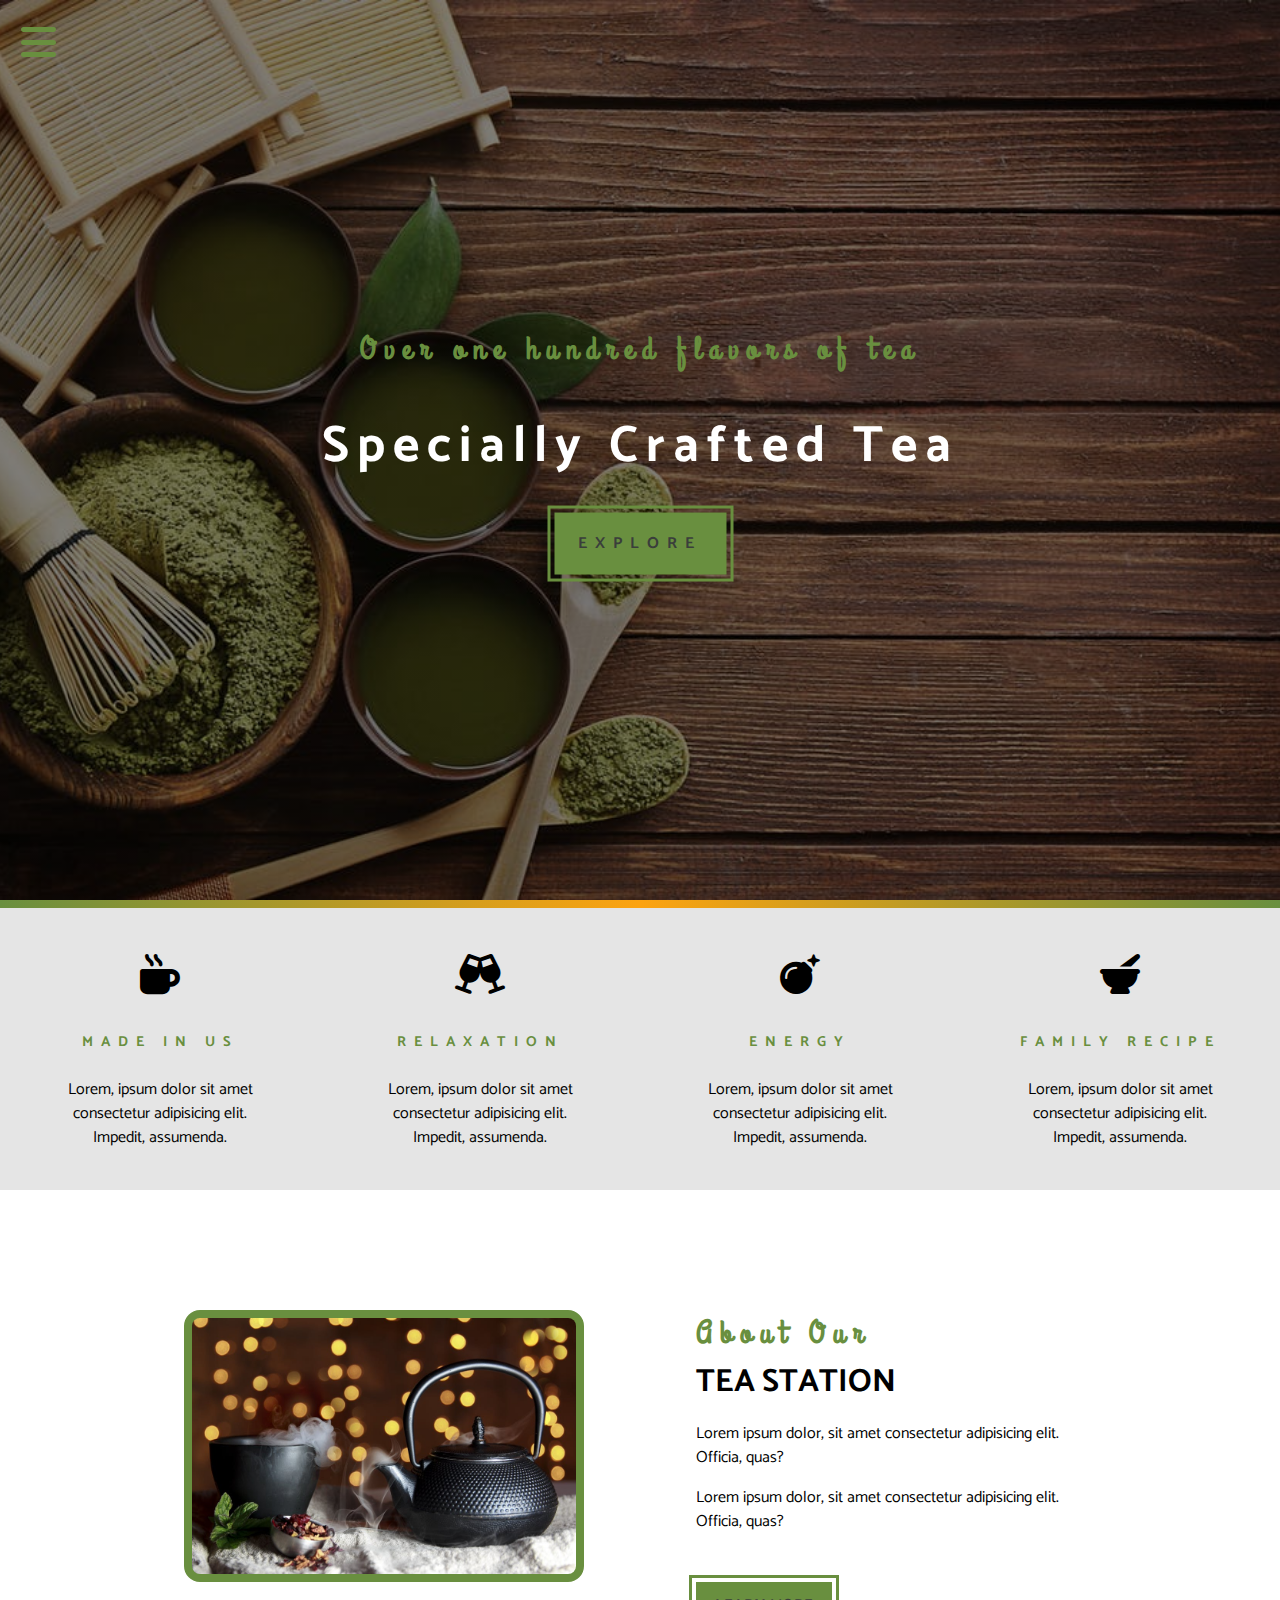
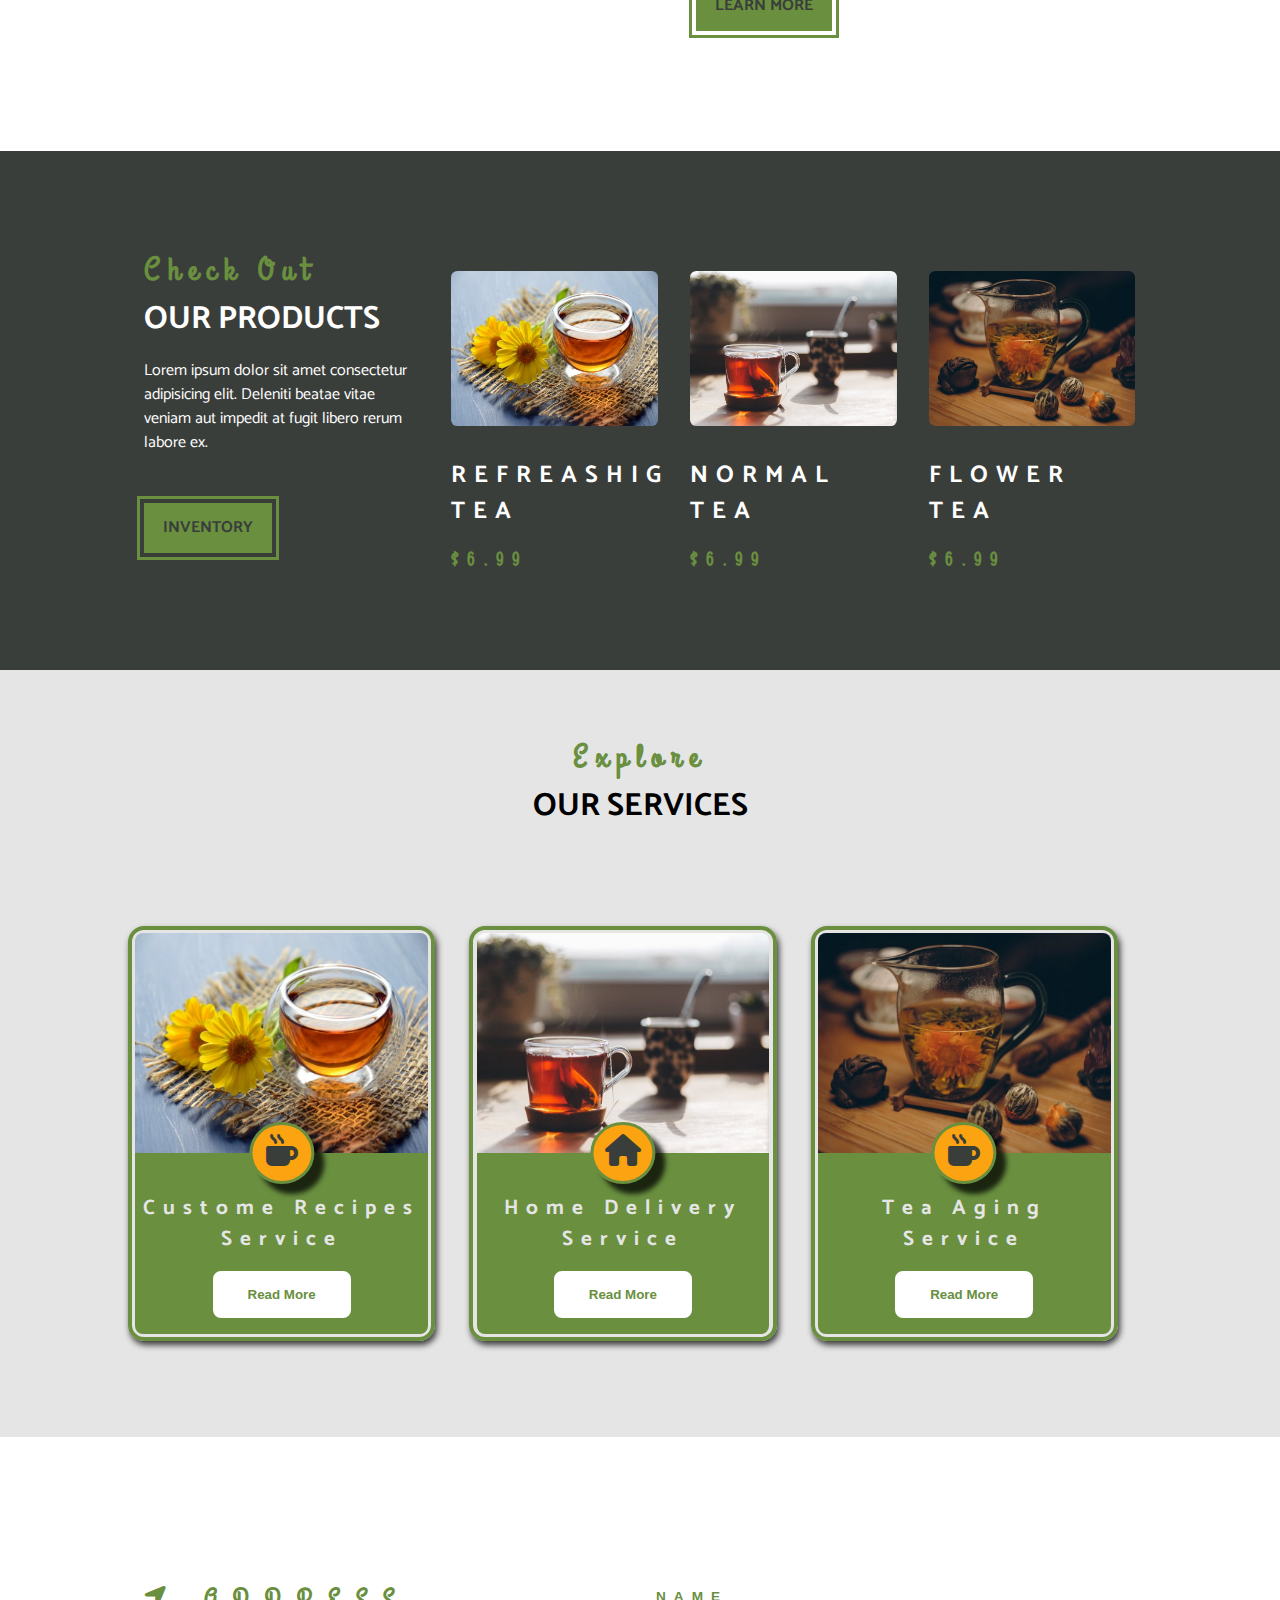
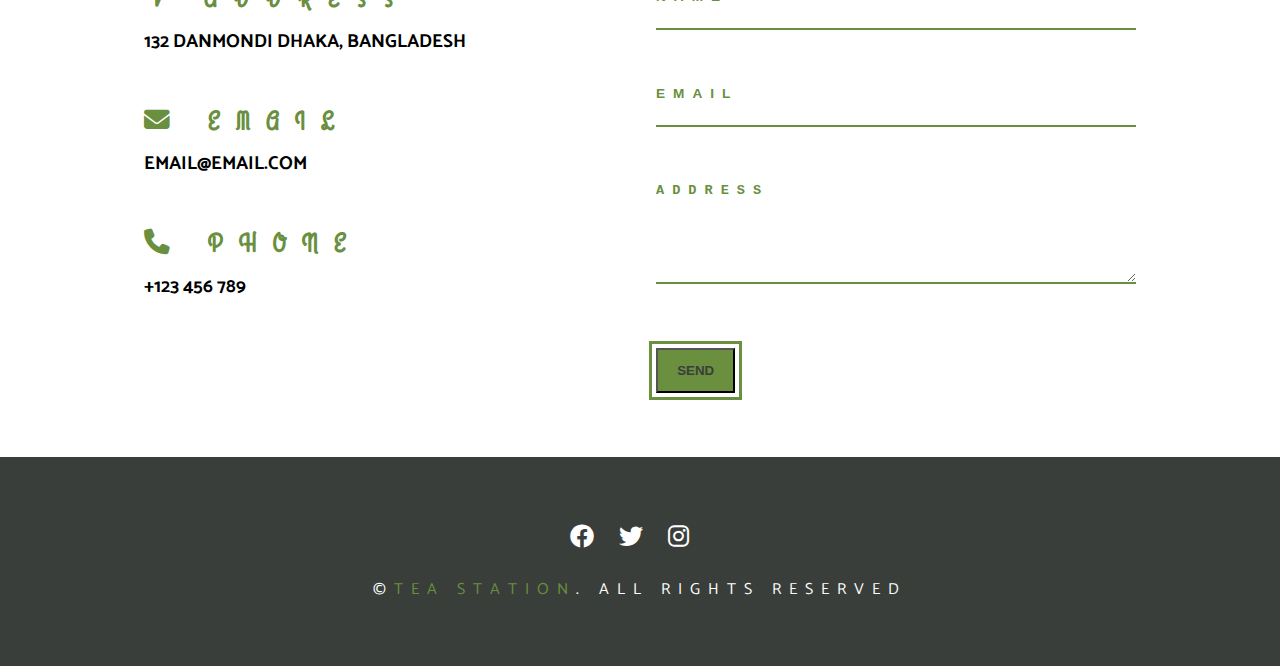
<file: index.html>
<!DOCTYPE html>
<html lang="en">

<head>
    <meta charset="UTF-8">
    <meta http-equiv="X-UA-Compatible" content="IE=edge">
    <meta name="viewport" content="width=device-width, initial-scale=1.0">
    <title>Tea-Station</title>
    <link rel="stylesheet" href="style.css">
    <!-- font awesome -->
    <link rel="stylesheet" href="fontawesome-free-6.2.1-web/css/all.css">
    <!-- favicon -->
    <link rel="shortcut icon" href="./favicon.ico" type="image/x-icon">



</head>

<body>
    <!-- navbutton -->
    <div class="nav-btn" id="nav-btn">
        <i class="fas fa-bars"></i>
    </div>
    <!-- navbar -->
    <nav class="navbar" id="navbar">
        <div class="navbar-header">
            <span class="nav-close" id="nav-close">
                <i class="fas fa-times"></i>
            </span>
        </div>

        <ul class="nav-items">
            <li><a href="index.html" class="nav-link">home</a></li>
            <li><a href="skills.html" class="nav-link">skills</a></li>
            <li><a href="about.html" class="nav-link">about</a></li>
            <li><a href="products.html" class="nav-link">products</a></li>

        </ul>
    </nav>
    <!-- header -->
    <header class="header">
        <div class="banner">
            <h3 class="banner-subtitle">Over one hundred flavors of tea</h3>
            <h1 class="banner-title">specially crafted tea</h1>
            <a href="skills.html" class="banner-btn">explore</a>
        </div>
    </header>

    <!-- Content Divider -->
    <div class="divider"></div>
    <!-- Skill Section -->
    <section class="skills clearfix">
        <!-- single skill -->
        <article class="skill">
            <span class="skill-icon">
                <i class="fas fa-mug-hot"></i>
            </span>

            <h3 class="skill-title">made in us</h3>
            <p class="skill-text">Lorem, ipsum dolor sit amet consectetur adipisicing elit. Impedit, assumenda.</p>
        </article>
        <!-- single skill -->
        <article class="skill">
            <span class="skill-icon">
                <i class="fas fa-glass-cheers"></i>
            </span>

            <h3 class="skill-title">relaxation</h3>
            <p class="skill-text">Lorem, ipsum dolor sit amet consectetur adipisicing elit. Impedit, assumenda.</p>
        </article>
        <!-- single skill -->
        <article class="skill">
            <span class="skill-icon">
                <i class="fas fa-bomb"></i>
            </span>

            <h3 class="skill-title">energy</h3>
            <p class="skill-text">Lorem, ipsum dolor sit amet consectetur adipisicing elit. Impedit, assumenda.</p>
        </article>
        <!-- single skill -->
        <article class="skill">
            <span class="skill-icon">
                <i class="fas fa-mortar-pestle"></i>
            </span>

            <h3 class="skill-title">family recipe</h3>
            <p class="skill-text">Lorem, ipsum dolor sit amet consectetur adipisicing elit. Impedit, assumenda.</p>
        </article>
    </section>

    <!-- skill section ended -->

    <!-- about section -->
    <section class="about">
        <div class="section-center clearfix">
            <!-- first column -->
            <article class="about-img">
                <div class="about-picture-container">
                    <img src="./Images/about-bcg.jpeg" alt="tea kettle" class="about-picture">
                </div>
            </article>
            <!-- second column -->
            <article class="about-info">
                <!-- section title -->
                <div>
                    <h3 class="section-subtitle">about our</h3>
                    <h2 class="section-title">tea station</h2>
                </div>

                <!-- ended section title -->
                <p class="about-text">Lorem ipsum dolor, sit amet consectetur adipisicing elit. Officia, quas?</p>
                <p class="about-text">Lorem ipsum dolor, sit amet consectetur adipisicing elit. Officia, quas?</p>
                <a href="about.html" class="main-btn">learn more</a>
            </article>
        </div>
    </section>
    <!-- end of about section -->

    <!-- products section -->
    <section class="products">
        <div class="section-center clearfix">
            <article class="product-info">
                <!-- section title -->
                <div>
                    <h3 class="section-subtitle">check out</h3>
                    <h2 class="section-title text-white">our products</h2>
                </div>
                <p class="product-text">Lorem ipsum dolor sit amet consectetur adipisicing elit. Deleniti beatae vitae
                    veniam aut impedit at fugit libero rerum labore ex.</p>
                <a href="product.html" class="main-btn">inventory</a>
            </article>


            <!-- product inventory -->
            <article class="product-inventory clearfix">
                <!-- single product -->
                <article class="product">
                    <img src="./Images/product-1.jpeg" alt="product image" class="product-img">
                    <h3 class="product-title">refreashig tea</h3>
                    <h3 class="product-price">$6.99</h3>
                </article>
                <!-- end of single product -->
                <!-- single product -->
                <article class="product">
                    <img src="./Images/product-2.jpeg" alt="product image" class="product-img">
                    <h3 class="product-title">normal tea</h3>
                    <h3 class="product-price">$6.99</h3>
                </article>
                <!-- end of single product -->
                <!-- single product -->
                <article class="product">
                    <img src="./Images/product-3.jpeg" alt="product image" class="product-img">
                    <h3 class="product-title">flower tea</h3>
                    <h3 class="product-price">$6.99</h3>
                </article>
                <!-- end of single product -->
            </article>
        </div>

    </section>
    <!-- end of product section -->

    <!-- services -->
    <section class="services">

        <!-- section title -->
        <div class="services-title text-center">
            <h3 class="section-subtitle">explore</h3>
            <h2 class="section-title ">our services</h2>
        </div>

        <div class="section-center clearfix">
            <!-- single card -->
            <article class="service-card">
                <div class="service-img-container">
                    <!-- img -->
                    <img src="./Images/product-1.jpeg" class="service-img" alt="single service">
                    <!-- servie icon -->
                    <span class="service-icon">
                        <i class="fas fa-mug-hot fa-fw"></i>
                    </span>
                </div>
                <!-- service info -->
                <div class="service-info">
                    <h4>custome recipes</h4>
                    <h4>service</h4>
                    <button type="button" class="service-btn">read more</button>
                </div>
            </article>
            <!-- end of single card -->

            <!-- single card -->
            <article class="service-card">
                <div class="service-img-container">
                    <!-- img -->
                    <img src="./Images/product-2.jpeg" class="service-img" alt="single service">
                    <!-- servie icon -->
                    <span class="service-icon">
                        <i class="fas fa-home fa-fw"></i>
                    </span>

                </div>
                <!-- service info -->
                <div class="service-info">
                    <h4>home delivery</h4>
                    <h4>service</h4>
                    <button type="button" class="service-btn">read more</button>
                </div>
            </article>
            <!-- end of single card -->

            <!-- single card -->
            <article class="service-card">
                <div class="service-img-container">
                    <!-- img -->
                    <img src="./Images/product-3.jpeg" class="service-img" alt="single service">
                    <!-- servie icon -->
                    <span class="service-icon">
                        <i class="fas fa-mug-hot fa-fw"></i>
                    </span>
                </div>
                <!-- service info -->
                <div class="service-info">
                    <h4>tea aging</h4>
                    <h4>service</h4>
                    <button type="button" class="service-btn">read more</button>
                </div>
            </article>
            <!-- end of single card -->

        </div>

    </section>
    <!-- end of servieces -->

    <!-- contact -->
    <section class="contact">
        <div class="section-center clearfix">
            <!-- contact info -->
            <article class="contact-info">

                <div class="contact-item">
                    <h3 class="contact-title"><span class="contact icon"><i class="fas fa-location-arrow"></i>
                        </span>address</h3>

                    <h3 class="contact-text">132 Danmondi Dhaka, Bangladesh </h3>
                </div>
                <div class="contact-item">
                    <h3 class="contact-title"><span class="contact icon"><i class="fas fa-envelope"></i>
                        </span>email</h3>

                    <h3 class="contact-text">email@email.com</h3>
                </div>
                <div class="contact-item">
                    <h3 class="contact-title"><span class="contact icon"><i class="fas fa-phone"></i>
                        </span>phone</h3>

                    <h3 class="contact-text">+123 456 789</h3>
                </div>
                <!-- ended of contact info  -->
            </article>
            <!-- contact form -->
            <article class="contact-form">
                <form action="https://formspree.io/f/mnqryvld" method="POST" class="form-group" target="_blank">
                    <input type="text" name="name" placeholder="name" class="form-control" />
                    <input type="email" name="email" placeholder="email" class="form-control" />
                    <textarea name="address" rows="5" class="form-control" placeholder="address"></textarea>
                    <button type="submit" class="main-btn">send</button>
                </form>
            </article>

        </div>

    </section>
    <!-- end of contact -->
    <!-- footer section -->
    <footer class="footer">
        <div class="section-center">
            <div class="social-icons">
                <!-- social icon -->
                <a href="#" class="social-icon"><i class="fab fa-facebook"></i></a>
                <!-- ended social icon -->
                <!-- social icon -->
                <a href="#" class="social-icon"><i class="fab fa-twitter"></i></a>
                <!-- ended social icon -->
                <!-- social icon -->
                <a href="#" class="social-icon"><i class="fab fa-instagram"></i></a>
                <!-- ended social icon -->
            </div>
            <p class="footer-text">
                &copy;<span class="text-primary">tea station</span>. all rights reserved
            </p>
        </div>
    </footer>
    <!-- ended of footer section -->
    <script src="app.js"></script>
</body>

</html>
</file>
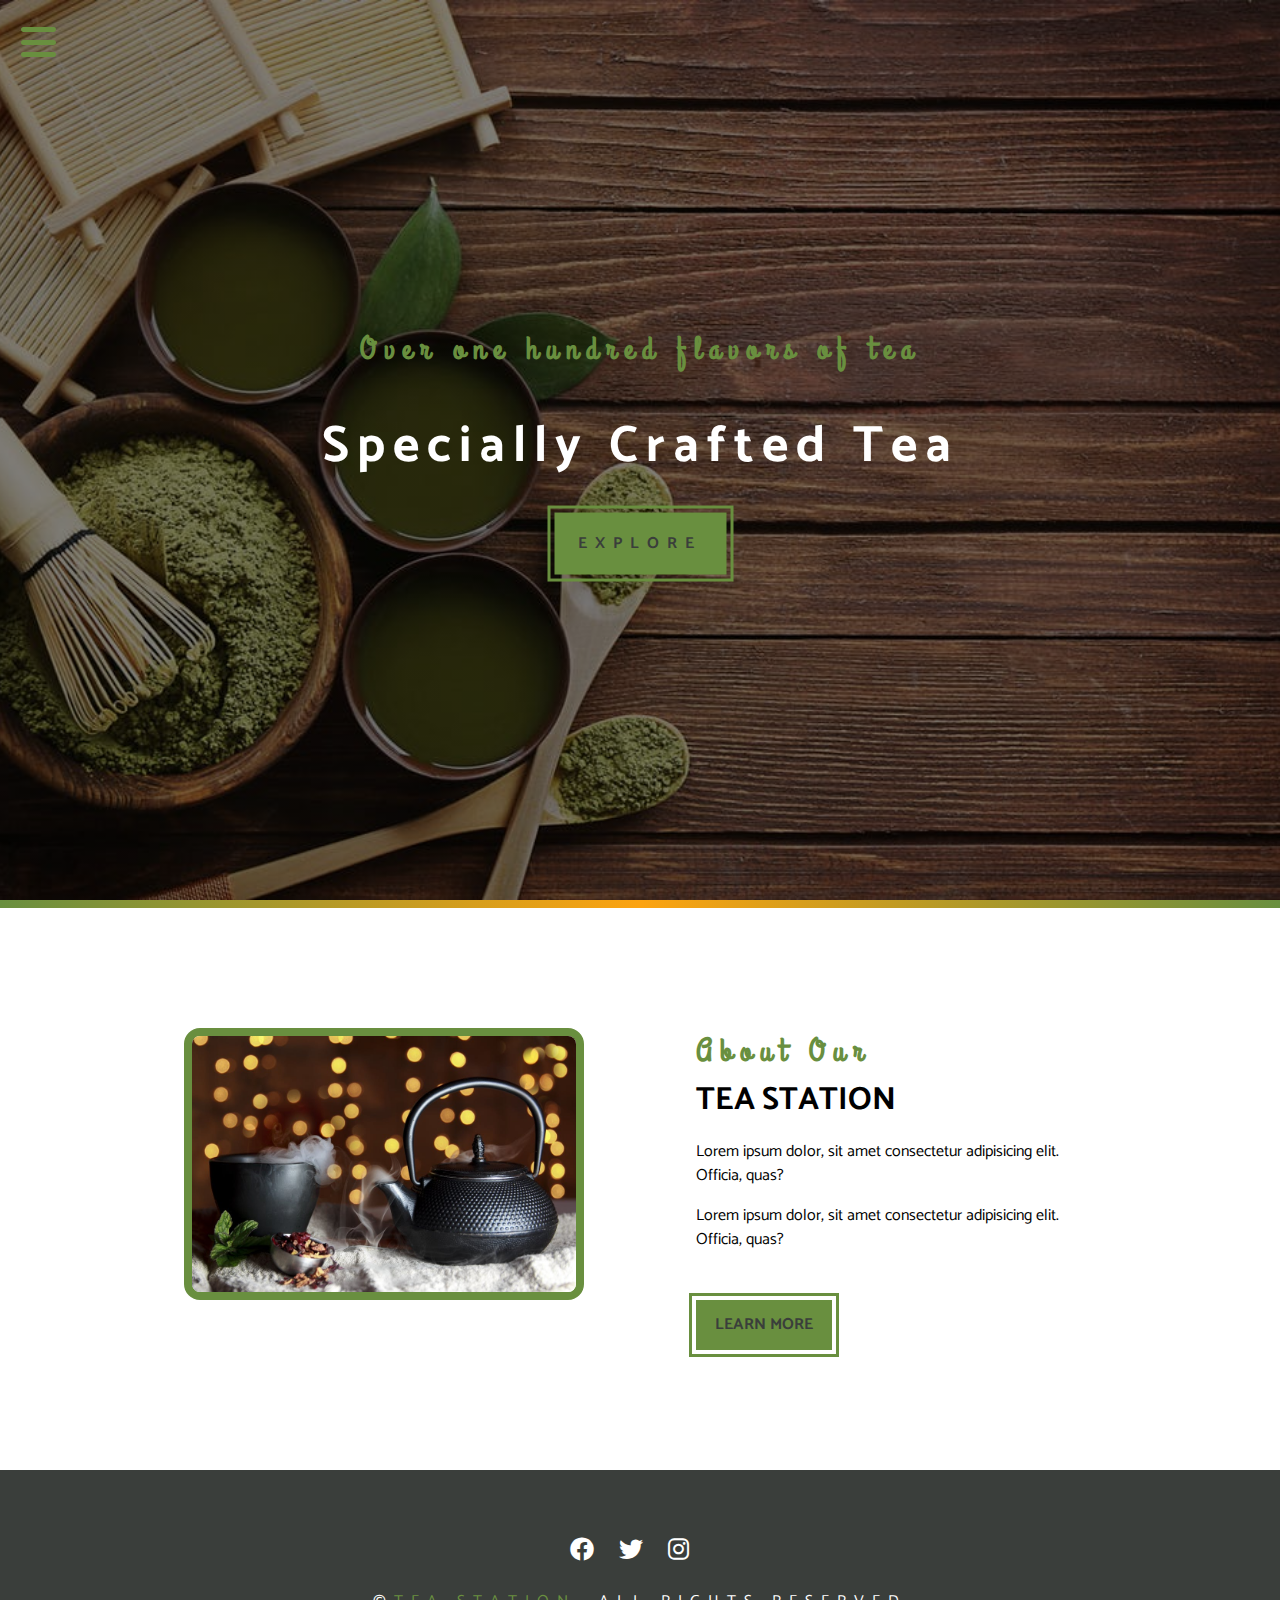
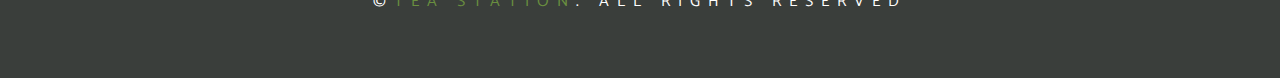
<file: about.html>
<!DOCTYPE html>
<html lang="en">

<head>
    <meta charset="UTF-8">
    <meta http-equiv="X-UA-Compatible" content="IE=edge">
    <meta name="viewport" content="width=device-width, initial-scale=1.0">
    <title>Tea-Station</title>
    <link rel="stylesheet" href="style.css">
    <!-- font awesome -->
    <link rel="stylesheet" href="fontawesome-free-6.2.1-web/css/all.css">



</head>

<body>
    <!-- navbutton -->
    <div class="nav-btn" id="nav-btn">
        <i class="fas fa-bars"></i>
    </div>
    <!-- navbar -->
    <nav class="navbar" id="navbar">
        <div class="navbar-header">
            <span class="nav-close" id="nav-close">
                <i class="fas fa-times"></i>
            </span>
        </div>

        <ul class="nav-items">
            <li><a href="index.html" class="nav-link">home</a></li>
            <li><a href="skills.html" class="nav-link">skills</a></li>
            <li><a href="about.html" class="nav-link">about</a></li>
            <li><a href="products.html" class="nav-link">products</a></li>

        </ul>
    </nav>
    <!-- header -->
    <header class="header">
        <div class="banner">
            <h3 class="banner-subtitle">Over one hundred flavors of tea</h3>
            <h1 class="banner-title">specially crafted tea</h1>
            <a href="skills.html" class="banner-btn">explore</a>
        </div>
    </header>

    <!-- Content Divider -->
    <div class="divider"></div>


    <!-- about section -->
    <section class="about">
        <div class="section-center clearfix">
            <!-- first column -->
            <article class="about-img">
                <div class="about-picture-container">
                    <img src="./Images/about-bcg.jpeg" alt="tea kettle" class="about-picture">
                </div>
            </article>
            <!-- second column -->
            <article class="about-info">
                <!-- section title -->
                <div>
                    <h3 class="section-subtitle">about our</h3>
                    <h2 class="section-title">tea station</h2>
                </div>

                <!-- ended section title -->
                <p class="about-text">Lorem ipsum dolor, sit amet consectetur adipisicing elit. Officia, quas?</p>
                <p class="about-text">Lorem ipsum dolor, sit amet consectetur adipisicing elit. Officia, quas?</p>
                <a href="about.html" class="main-btn">learn more</a>
            </article>
        </div>
    </section>
    <!-- end of about section -->





    <!-- footer section -->
    <footer class="footer">
        <div class="section-center">
            <div class="social-icons">
                <!-- social icon -->
                <a href="#" class="social-icon"><i class="fab fa-facebook"></i></a>
                <!-- ended social icon -->
                <!-- social icon -->
                <a href="#" class="social-icon"><i class="fab fa-twitter"></i></a>
                <!-- ended social icon -->
                <!-- social icon -->
                <a href="#" class="social-icon"><i class="fab fa-instagram"></i></a>
                <!-- ended social icon -->
            </div>
            <p class="footer-text">
                &copy;<span class="text-primary">tea station</span>. all rights reserved
            </p>
        </div>
    </footer>
    <!-- ended of footer section -->
    <script src="app.js"></script>
</body>

</html>
</file>
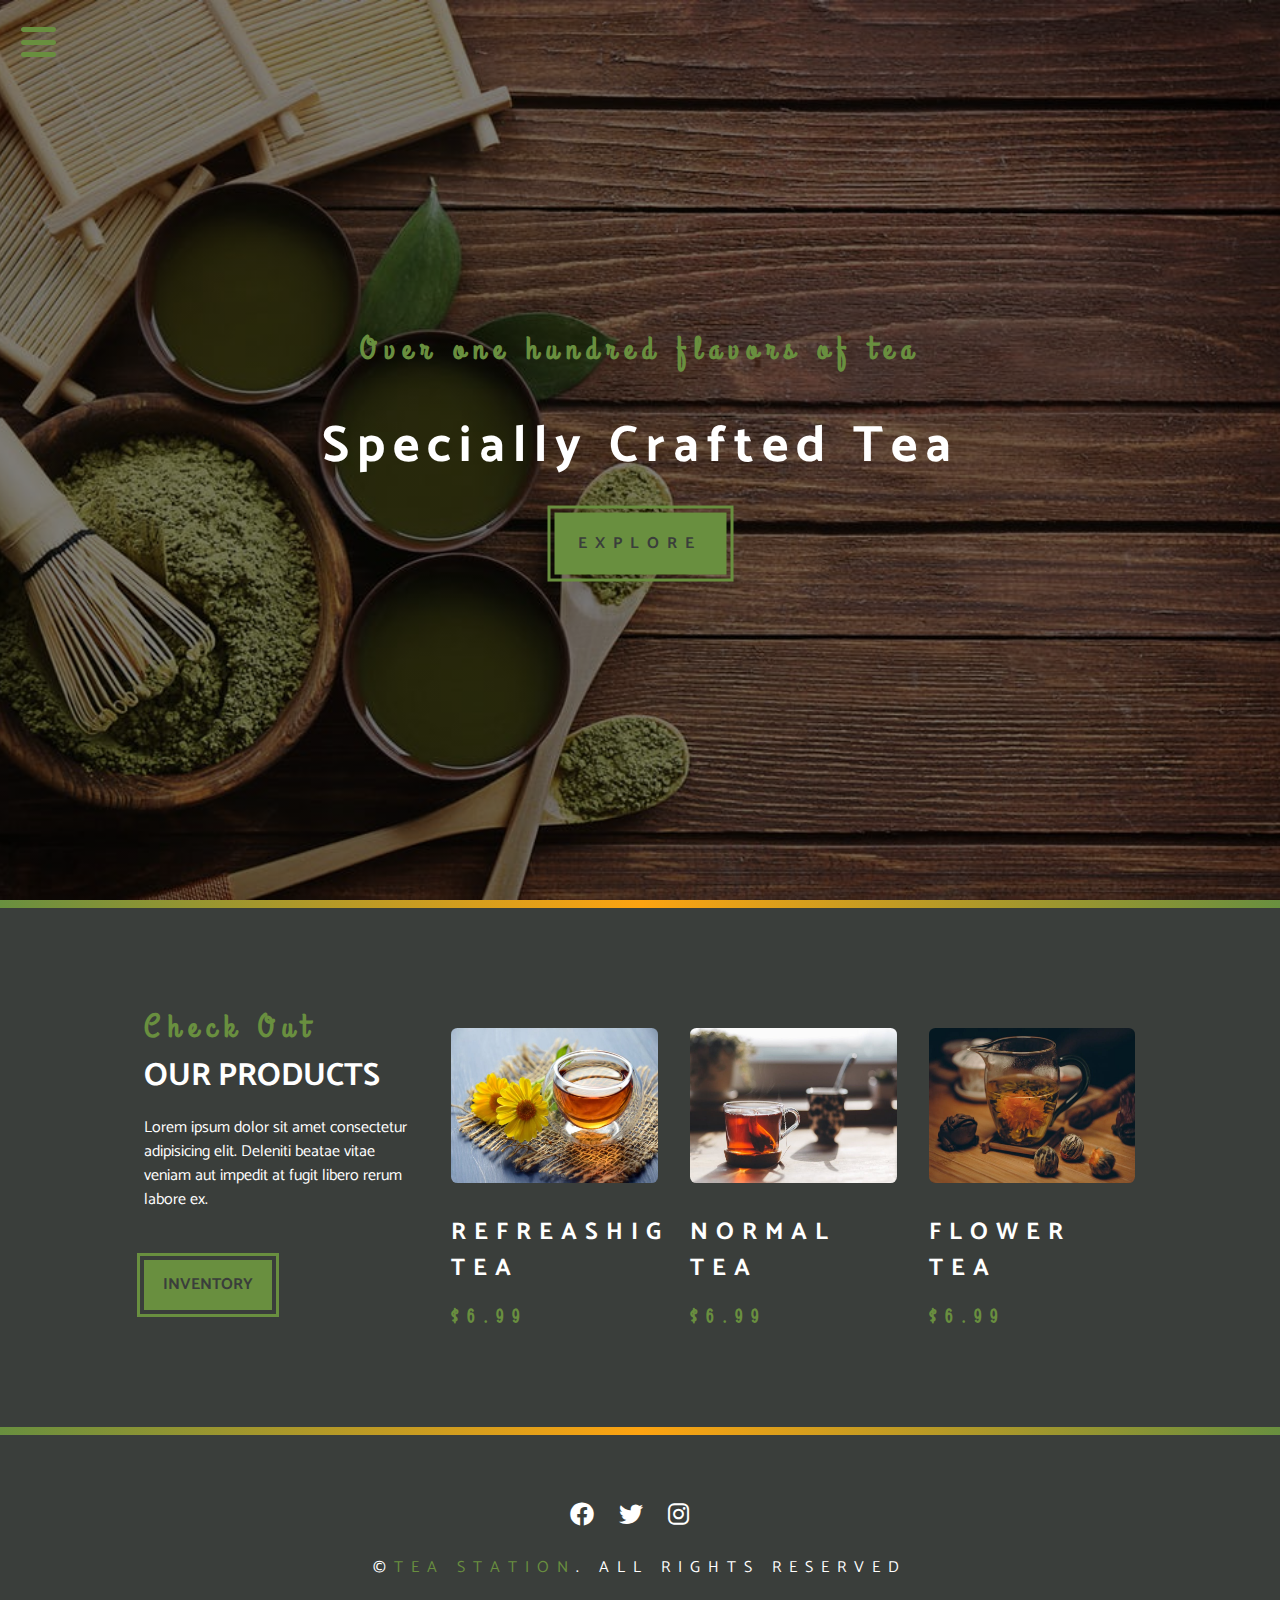
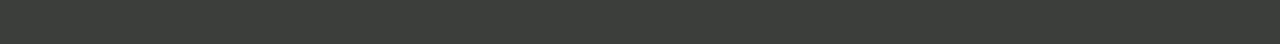
<file: products.html>
<!DOCTYPE html>
<html lang="en">

<head>
    <meta charset="UTF-8">
    <meta http-equiv="X-UA-Compatible" content="IE=edge">
    <meta name="viewport" content="width=device-width, initial-scale=1.0">
    <title>Tea-Station</title>
    <link rel="stylesheet" href="style.css">
    <!-- font awesome -->
    <link rel="stylesheet" href="fontawesome-free-6.2.1-web/css/all.css">



</head>

<body>
    <!-- navbutton -->
    <div class="nav-btn" id="nav-btn">
        <i class="fas fa-bars"></i>
    </div>
    <!-- navbar -->
    <nav class="navbar" id="navbar">
        <div class="navbar-header">
            <span class="nav-close" id="nav-close">
                <i class="fas fa-times"></i>
            </span>
        </div>

        <ul class="nav-items">
            <li><a href="index.html" class="nav-link">home</a></li>
            <li><a href="skills.html" class="nav-link">skills</a></li>
            <li><a href="about.html" class="nav-link">about</a></li>
            <li><a href="products.html" class="nav-link">products</a></li>

        </ul>
    </nav>
    <!-- header -->
    <header class="header">
        <div class="banner">
            <h3 class="banner-subtitle">Over one hundred flavors of tea</h3>
            <h1 class="banner-title">specially crafted tea</h1>
            <a href="skills.html" class="banner-btn">explore</a>
        </div>
    </header>

    <!-- Content Divider -->
    <div class="divider"></div>


    <!-- products section -->
    <section class="products">
        <div class="section-center clearfix">
            <article class="product-info">
                <!-- section title -->
                <div>
                    <h3 class="section-subtitle">check out</h3>
                    <h2 class="section-title text-white">our products</h2>
                </div>
                <p class="product-text">Lorem ipsum dolor sit amet consectetur adipisicing elit. Deleniti beatae vitae
                    veniam aut impedit at fugit libero rerum labore ex.</p>
                <a href="product.html" class="main-btn">inventory</a>
            </article>


            <!-- product inventory -->
            <article class="product-inventory clearfix">
                <!-- single product -->
                <article class="product">
                    <img src="./Images/product-1.jpeg" alt="product image" class="product-img">
                    <h3 class="product-title">refreashig tea</h3>
                    <h3 class="product-price">$6.99</h3>
                </article>
                <!-- end of single product -->
                <!-- single product -->
                <article class="product">
                    <img src="./Images/product-2.jpeg" alt="product image" class="product-img">
                    <h3 class="product-title">normal tea</h3>
                    <h3 class="product-price">$6.99</h3>
                </article>
                <!-- end of single product -->
                <!-- single product -->
                <article class="product">
                    <img src="./Images/product-3.jpeg" alt="product image" class="product-img">
                    <h3 class="product-title">flower tea</h3>
                    <h3 class="product-price">$6.99</h3>
                </article>
                <!-- end of single product -->
            </article>
        </div>

    </section>
    <!-- end of product section -->
    <!-- Content Divider -->
    <div class="divider"></div>

    <!-- footer section -->
    <footer class="footer">
        <div class="section-center">
            <div class="social-icons">
                <!-- social icon -->
                <a href="#" class="social-icon"><i class="fab fa-facebook"></i></a>
                <!-- ended social icon -->
                <!-- social icon -->
                <a href="#" class="social-icon"><i class="fab fa-twitter"></i></a>
                <!-- ended social icon -->
                <!-- social icon -->
                <a href="#" class="social-icon"><i class="fab fa-instagram"></i></a>
                <!-- ended social icon -->
            </div>
            <p class="footer-text">
                &copy;<span class="text-primary">tea station</span>. all rights reserved
            </p>
        </div>
    </footer>
    <!-- ended of footer section -->
    <script src="app.js"></script>
</body>

</html>
</file>
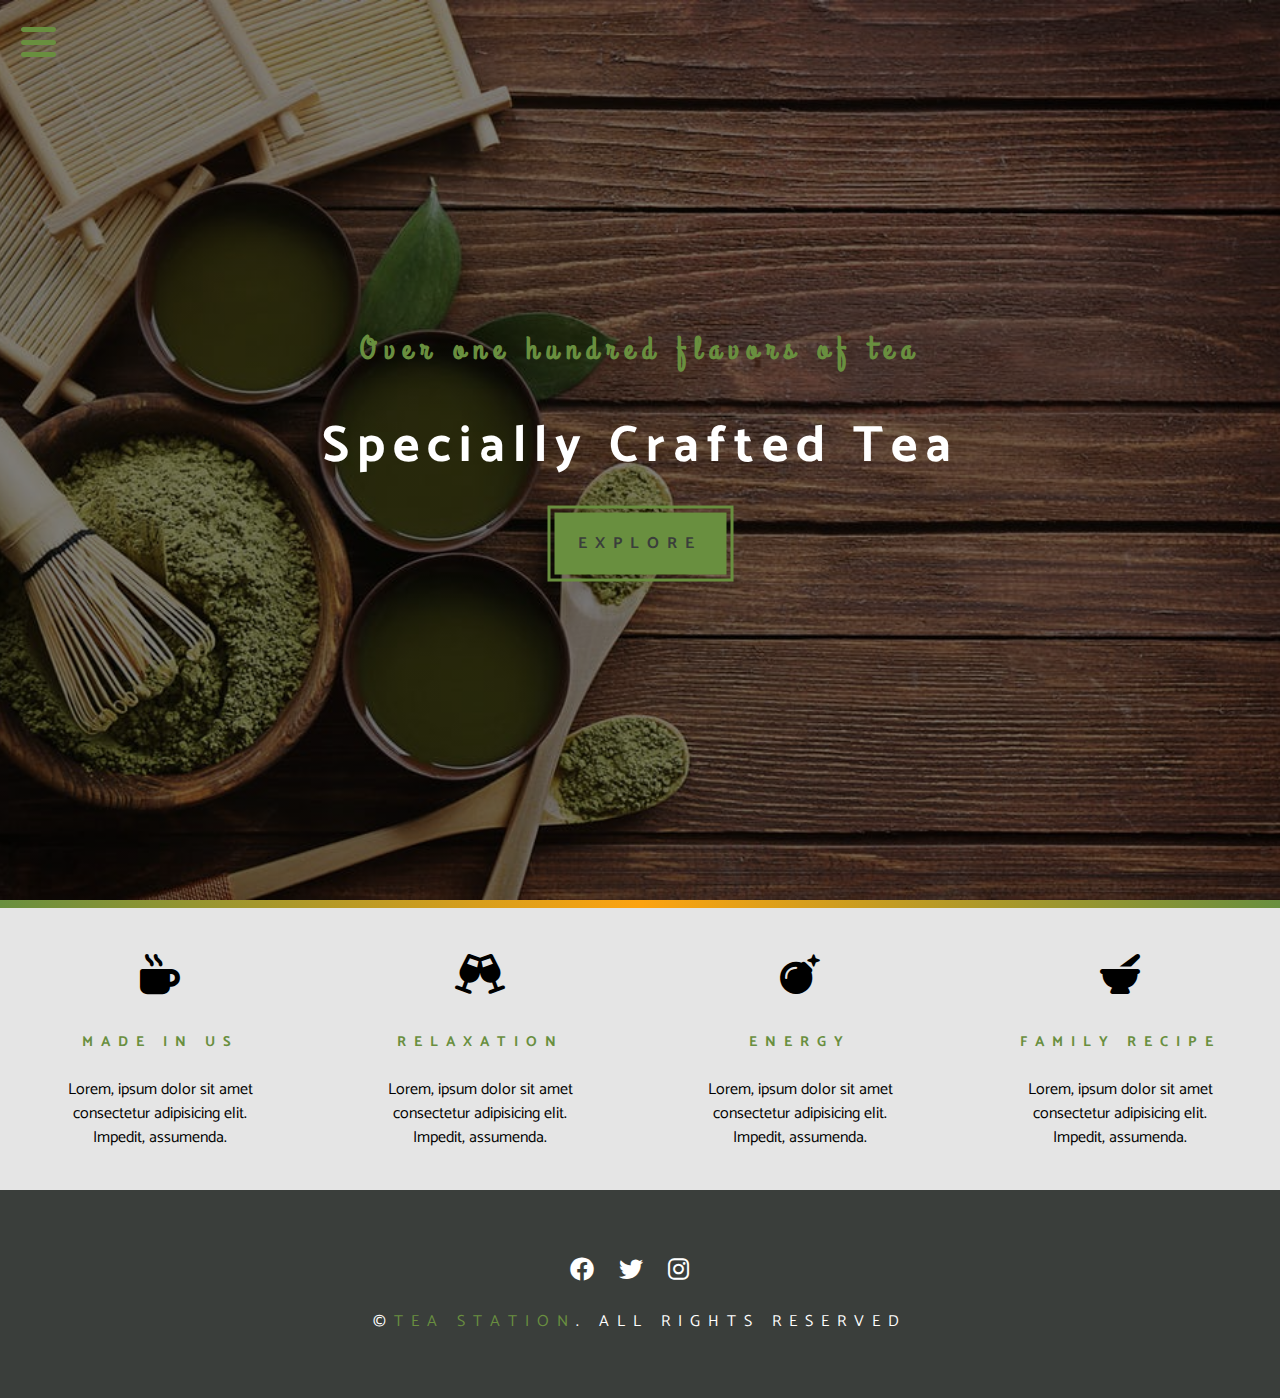
<file: skills.html>
<!DOCTYPE html>
<html lang="en">

<head>
    <meta charset="UTF-8">
    <meta http-equiv="X-UA-Compatible" content="IE=edge">
    <meta name="viewport" content="width=device-width, initial-scale=1.0">
    <title>Our skills</title>
    <link rel="stylesheet" href="style.css">
    <!-- font awesome -->
    <link rel="stylesheet" href="fontawesome-free-6.2.1-web/css/all.css">



</head>

<body>
    <!-- navbutton -->
    <div class="nav-btn" id="nav-btn">
        <i class="fas fa-bars"></i>
    </div>
    <!-- navbar -->
    <nav class="navbar" id="navbar">
        <div class="navbar-header">
            <span class="nav-close" id="nav-close">
                <i class="fas fa-times"></i>
            </span>
        </div>

        <ul class="nav-items">
            <li><a href="index.html" class="nav-link">home</a></li>
            <li><a href="skills.html" class="nav-link">skills</a></li>
            <li><a href="about.html" class="nav-link">about</a></li>
            <li><a href="products.html" class="nav-link">products</a></li>

        </ul>
    </nav>
    <!-- header -->
    <header class="header">
        <div class="banner">
            <h3 class="banner-subtitle">Over one hundred flavors of tea</h3>
            <h1 class="banner-title">specially crafted tea</h1>
            <a href="skills.html" class="banner-btn">explore</a>
        </div>
    </header>

    <!-- Content Divider -->
    <div class="divider"></div>


    <!-- Skill Section -->
    <section class="skills clearfix">
        <!-- single skill -->
        <article class="skill">
            <span class="skill-icon">
                <i class="fas fa-mug-hot"></i>
            </span>

            <h3 class="skill-title">made in us</h3>
            <p class="skill-text">Lorem, ipsum dolor sit amet consectetur adipisicing elit. Impedit, assumenda.</p>
        </article>
        <!-- single skill -->
        <article class="skill">
            <span class="skill-icon">
                <i class="fas fa-glass-cheers"></i>
            </span>

            <h3 class="skill-title">relaxation</h3>
            <p class="skill-text">Lorem, ipsum dolor sit amet consectetur adipisicing elit. Impedit, assumenda.</p>
        </article>
        <!-- single skill -->
        <article class="skill">
            <span class="skill-icon">
                <i class="fas fa-bomb"></i>
            </span>

            <h3 class="skill-title">energy</h3>
            <p class="skill-text">Lorem, ipsum dolor sit amet consectetur adipisicing elit. Impedit, assumenda.</p>
        </article>
        <!-- single skill -->
        <article class="skill">
            <span class="skill-icon">
                <i class="fas fa-mortar-pestle"></i>
            </span>

            <h3 class="skill-title">family recipe</h3>
            <p class="skill-text">Lorem, ipsum dolor sit amet consectetur adipisicing elit. Impedit, assumenda.</p>
        </article>
    </section>

    <!-- skill section ended -->


    <!-- footer section -->
    <footer class="footer">
        <div class="section-center">
            <div class="social-icons">
                <!-- social icon -->
                <a href="#" class="social-icon"><i class="fab fa-facebook"></i></a>
                <!-- ended social icon -->
                <!-- social icon -->
                <a href="#" class="social-icon"><i class="fab fa-twitter"></i></a>
                <!-- ended social icon -->
                <!-- social icon -->
                <a href="#" class="social-icon"><i class="fab fa-instagram"></i></a>
                <!-- ended social icon -->
            </div>
            <p class="footer-text">
                &copy;<span class="text-primary">tea station</span>. all rights reserved
            </p>
        </div>
    </footer>
    <!-- ended of footer section -->
    <script src="app.js"></script>
</body>

</html>
</file>
<file: style.css>
@import url('https://fonts.googleapis.com/css2?family=Catamaran:wght@400;700&family=Grand+Hotel&family=Noto+Sans+Warang+Citi&family=Roboto:ital,wght@1,100&display=swap');


* {
    margin: 0;
    padding: 0;
    box-sizing: border-box;
}

:root {
    --slantedText: 'Grand Hotel',
        cursive;
    --primaryColor: #698f3f;
    --secondaryColor: #fca311;
    --mainDark: #3a3e3b;
    --mainWhite: #fff;
    --mainGrey: #e5e5e5;
    --mainTrasition: all 0.3s ease-in-out;
    --letterSpacing: 0.5rem;
}

body {
    font-family: 'Catamaran', sans-serif;
    line-height: 1.5;
}

/* helper/utility classes */
a {
    text-decoration: none;
}

.text-white {
    color: var(--mainWhite);
}

.text-center {
    text-align: center;
}

.text-primary {
    color: var(--primaryColor);
}

/* clearfix */
.clearfix::after,
.clearfix::before {
    content: "";
    clear: both;
    display: table;

}

/* global */
.section-center {
    padding: 4rem 0;
    width: 80vw;

    max-width: 1170px;
    margin: 0 auto;


}

.section-subtitle {
    font-size: 2rem;
    font-family: var(--slantedText);
    letter-spacing: var(--letterSpacing);
    text-transform: capitalize;
    color: var(--primaryColor);

}

.section-title {
    font-size: 2rem;
    text-transform: uppercase;
}

/* navbar */

.navbar {
    position: fixed;
    top: 0;
    left: 0;
    right: 0;
    bottom: 0;
    z-index: 2;
    background: var(--mainGrey);
    padding-top: 1rem;
    padding-left: 2rem;
    transition: var(--mainTrasition);
    /* transform */
    transform: translateX(-100%);

}

.showNav {
    transform: translateX(0);
}

.nav-close {
    font-size: 2rem;
    cursor: pointer;
}

.nav-items {

    list-style-type: none;

}

.nav-link {
    display: block;
    color: var(--primaryColor);
    text-transform: uppercase;
    font-size: 2rem;
    transition: var(--mainTrasition);

}

.nav-link:hover {
    color: var(--mainDark);
    padding-left: 0.5rem;
}

@media screen and (min-width:768px) {
    .navbar {
        width: 30vw;
        max-width: 20rem;
    }

}

/* navbar close */


/* navbutton */
.nav-btn {
    position: fixed;
    z-index: 1;
    top: 0;
    left: 0;
    color: var(--primaryColor);
    font-size: 2.5rem;
    margin: 1rem 1.3rem;
    animation: bounce 2s ease-in-out infinite;
    cursor: pointer;
}

@keyframes bounce {
    0% {
        transform: scale(1);
    }

    50% {
        transform: scale(1.5);
    }



    100% {
        transform: scale(1);
    }
}

/* header */

.header {
    position: relative;
    min-height: 100vh;
    background: linear-gradient(rgba(0, 0, 0, 0.5), rgba(0, 0, 0, 0.5)), url(./Images/main-bcg.jpeg) center/cover no-repeat fixed;
}

/* banner */
.banner {
    position: absolute;
    top: 50%;
    left: 50%;

    text-align: center;
    transform: translate(-50%, -50%);
    letter-spacing: var(--letterSpacing);
}

.banner-subtitle {
    font-size: 2rem;
    font-family: var(--slantedText);
    color: var(--primaryColor);
    /* animation */
    animation: bannerFromRight 5s ease-in-out 1;
}

.banner-title {
    text-transform: capitalize;
    font-size: 3.2rem;
    color: var(--mainWhite);
    margin-top: 2.5rem;
    line-height: 1.3;
    /* animation */

    animation: bannerFromleft 5s ease-in-out 1;

}

.main-btn,
.banner-btn {
    display: inline-block;
    background: var(--primaryColor);
    text-transform: uppercase;
    padding: 0.8rem 1.2rem;
    color: var(--mainDark);
    font-weight: bold;
    outline: 0.2rem solid var(--primaryColor);
    outline-offset: 4px;
    cursor: pointer;
    margin-top: 2rem;
    transition: var(--mainTrasition);
}

.main-btn:hover,
.banner-btn:hover {
    color: var(--mainWhite);
    opacity: 0.8;
}

.banner-btn {
    padding: 1.2rem 1.5rem;
    /* animation */

    animation: show 5s ease-in-out 1;
}

/* animations */

@keyframes show {
    0% {
        transform: scale(2);
        opacity: (0);
    }

    100% {
        transform: scale(1);
        opacity: (1);
    }
}

@keyframes bannerFromRight {
    0% {
        transform: translate(1000px);
    }

    50% {
        transform: translate(-250px);
    }

    75% {
        transform: translate(100px);
    }

    100% {
        transform: translate(0px);
    }
}

@keyframes bannerFromleft {
    0% {
        transform: translate(-1000px);
    }

    50% {
        transform: translate(250px);
    }

    75% {
        transform: translate(-100px);
    }

    100% {
        transform: translate(0px);
    }
}

/* animations ended */

/* end header */

/* Content Divider */
.divider {
    height: 0.5rem;
    background: linear-gradient(to left, var(--primaryColor), var(--secondaryColor), var(--primaryColor));
}

/* Skill section */
.skills {
    background: var(--mainGrey);
}

.skill {
    padding: 2.5rem 0;
    text-align: center;
    transition: var(--mainTrasition);
}

.skill-icon {
    font-size: 2.5rem;
    margin-bottom: 1.5rem;
    display: inline-block;
    transition: var(--mainTrasition);


}

.skill-title {
    font-size: 0.9rem;
    font-weight: bold;
    text-transform: uppercase;
    letter-spacing: var(--letterSpacing);
    margin-bottom: 1.5rem;
    color: var(--primaryColor);
    transition: var(--mainTrasition);
}

.skill-text {
    max-width: 13rem;
    margin: 0 auto;
}

.skill:hover {
    background: var(--primaryColor);
}

.skill:hover .skill-title {
    color: var(--mainWhite);
}

.skill:hover .skill-icon {
    transform: translateY(-3px);
}

@media screen and (min-width: 576px) {
    .skill {
        float: left;

        width: 50%;
    }
}

@media screen and (min-width: 1200px) {
    .skill {

        width: 25%;
    }
}

/* ended skill section */


/* about section */

.about-img,
.about-info {
    padding: 2rem 0;
}

.about-picture-container {
    background: var(--primaryColor);
    border: 0.5rem solid var(--primaryColor);
    border-radius: 1rem;

    overflow: hidden;
}

.about-picture {
    width: 100%;
    display: block;
    transition: var(--mainTrasition);

}



.about-picture-container:hover .about-picture {

    transform: scale(1.2);
    opacity: 0.5;

}

.about-text {
    max-width: 26rem;
    margin: 1rem 0;
}

@media screen and (min-width: 990px) {

    .about-img,
    .about-info {
        float: left;
        width: 50%;
        padding: 3.5rem;


    }
}

/* about section ended */

/* product section */
.products {
    background: var(--mainDark);
}

.product-info,
.product-inventory {

    padding: 2rem 0;
}

.product-text {
    color: var(--mainWhite);
    max-width: 26rem;
    margin: 1rem 0;
}

.product-img {
    width: 100%;
    display: block;
    border-radius: 0.4rem;
    margin-bottom: 2rem;
}

.product {
    padding: 2rem 0;
}

.product-title {
    color: var(--mainWhite);
    font-size: 1.5rem;
    text-transform: uppercase;
    letter-spacing: var(--letterSpacing);
    margin: 1rem 0;

}

.product-price {
    color: var(--primaryColor);
    font-family: var(--slantedText);
    letter-spacing: var(--letterSpacing);
}


@media screen and (min-width: 768px) {
    .product {
        float: left;
        width: 50%;
        padding: 2rem 1rem;
    }

    .product-info {
        padding: 2rem 1rem;
    }
}

@media screen and (min-width: 992px) {
    .product {

        width: 33.3%;

    }


}

@media screen and (min-width: 1200px) {

    .product-info {
        float: left;
        width: 30%;
    }

    .product-inventory {
        float: left;
        width: 70%;
    }

    .product {
        padding: 1.5rem 1rem 0 1rem;
    }

}

/* ended of product section */
/* Services */
.services {
    background: var(--mainGrey);
}

.services-title {
    padding-top: 4rem;
}


.service-card {
    border: 0.3rem solid var(--primaryColor);
    padding: 0.2rem;
    border-radius: 1rem;
    margin: 2rem 0;
    box-shadow: 2px 4px 6px 0px rgba(0, 0, 0, 0.75);
    -webkit-box-shadow: 2px 4px 6px 0px rgba(0, 0, 0, 0.75);
    -moz-box-shadow: 2px 4px 6px 0px rgba(0, 0, 0, 0.75);

    transition-property: all;
    transition-duration: .5s;
    transition-timing-function: ease-out;


}

.service-card:hover {
    box-shadow: 8px 11px 7px 2px rgba(31, 1, 1, 0.75);
    -webkit-box-shadow: 8px 11px 7px 2px rgba(31, 1, 1, 0.75);
    -moz-box-shadow: 8px 11px 7px 2px rgba(31, 1, 1, 0.75);
}

.service-img {
    width: 100%;
    display: block;
    border-top-right-radius: 0.5rem;
    border-top-left-radius: 0.5rem;
}

.service-info {
    background: var(--primaryColor);
    text-align: center;
    border-bottom-left-radius: 0.5rem;
    border-bottom-right-radius: 0.5rem;
    font-size: 1.3rem;
    letter-spacing: var(--letterSpacing);
    color: var(--mainGrey);
    text-transform: capitalize;
    padding: 2.5rem 0 1rem 0;
}

.service-btn {
    display: inline-block;

    background: var(--mainWhite);
    text-decoration: none;
    text-transform: capitalize;
    padding: 0.8rem 2rem;
    color: var(--primaryColor);
    font-weight: bold;
    border: 0.2rem solid var(--mainWhite);
    border-radius: 0.5rem;
    cursor: pointer;
    margin-top: 1rem;
    transition: var(--mainTrasition);
}

.service-btn:hover {
    background: transparent;
    color: var(--mainWhite);
}

@media screen and (min-width: 768px) {
    .service-card {
        float: left;
        width: 45%;
        margin-right: 5%;

    }
}

@media screen and (min-width: 995px) {
    .service-card {

        width: 30%;
        margin-right: 3.3333%;


    }


}

.service-img-container {
    position: relative;
}

.service-icon {
    position: absolute;
    bottom: 0;
    left: 50%;
    font-size: 2rem;
    background: var(--secondaryColor);
    padding: 0.25rem 0.6rem;
    border-radius: 50%;
    border: 0.2rem solid var(--primaryColor);
    color: var(--mainDark);
    transform: translate(-50%, 50%);
    box-shadow: 10px 10px 5px 0px rgba(0, 0, 0, 0.75);
    -webkit-box-shadow: 10px 10px 5px 0px rgba(0, 0, 0, 0.75);
    -moz-box-shadow: 10px 10px 5px 0px rgba(0, 0, 0, 0.75);
}



/* end of Services */

/* contact */
.contact {
    padding-top: 2rem;
}

.contact-item {
    margin-top: 3rem;
}

.contact-title {
    color: var(--primaryColor);
    text-transform: uppercase;
    letter-spacing: calc(var(--letterSpacing) * 2);
    font-family: var(--slantedText);
    font-size: 1.6rem;
    margin-bottom: 0.5rem;

}

.contact-text {
    text-transform: uppercase;
}

.form-control {
    display: block;
    width: 100%;
    border: none;
    border-bottom: 2px solid var(--primaryColor);
    outline: none;
    margin: 2rem 0;
    padding: 1.5rem 0;
    font-size: 0.85rem;
    font-weight: bold;

}

.form-control::placeholder {
    color: var(--primaryColor);
    text-transform: uppercase;
    letter-spacing: var(--letterSpacing);
}

@media screen and (min-width: 992px) {

    .contact-info,
    .contact-form {
        float: left;
        width: 50%;
        padding: 0 1rem;
    }
}



/* end of contact */

/* footer */
.footer {
    background: var(--mainDark);
    text-align: center;


}

.social-icon {
    color: var(--mainWhite);
    font-size: 1.5rem;
    margin-right: 1.3rem;
    transition: var(--mainTrasition);

}

.social-icon:hover {
    color: var(--primaryColor);



}

.footer-text {
    text-transform: uppercase;
    color: var(--mainWhite);
    letter-spacing: var(--letterSpacing);
    margin-top: 1.3rem;

}
</file>
